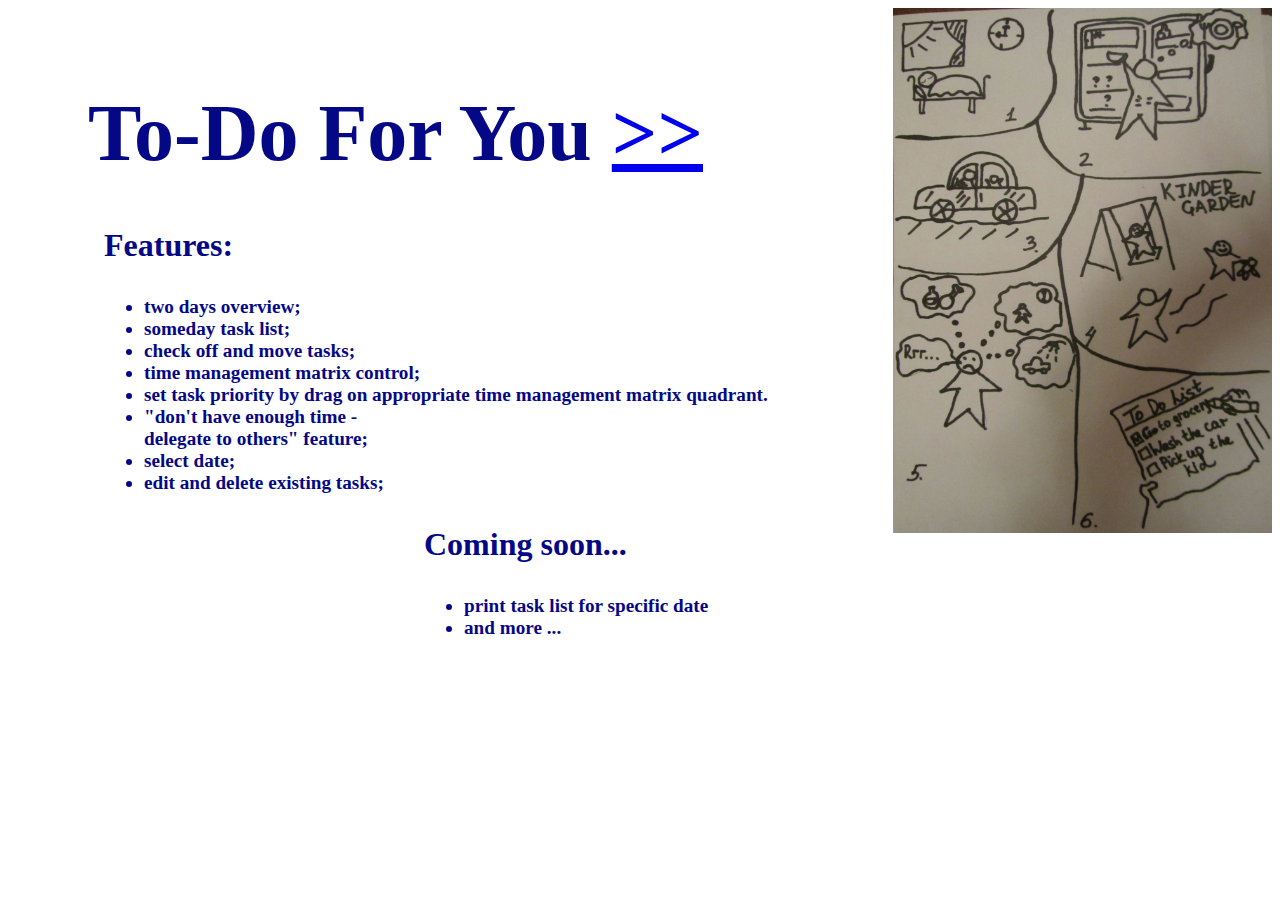
<file: web/index.html>
<!DOCTYPE HTML PUBLIC "-//W3C//DTD HTML 4.01 Transitional//EN"
        "http://www.w3.org/TR/html4/loose.dtd">
<html>
<head>
    <link href="css/index.css" rel="stylesheet" type="text/css"/>
</head>
<body>

<img id="stones" src='img/Storyboard1.jpg'/>

<div id="to-do-for-you-description" >
    <span>To-Do For You </span><a href="demo.html">&gt;&gt;</a>
</div>

<div id='features'>
    <p>Features:</p>
    <ul>
        <li>two days overview;</li>
        <li>someday task list;</li>
        <li>check off and move tasks;</li>
        <li>time management matrix control;</li>
        <li>set task priority by drag on appropriate time management matrix quadrant.</li>
        <li>"don't have enough time -<br>delegate to others" feature;</li>
        <li>select date;</li>
        <li>edit and delete existing tasks;</li>
    </ul>
</div>

<div id='coming-soon'>
    Coming soon...
    <ul>
        <li>print task list for specific date</li>
        <li>and more ...</li>
    </ul>
</div>

</body>
</html>
</file>
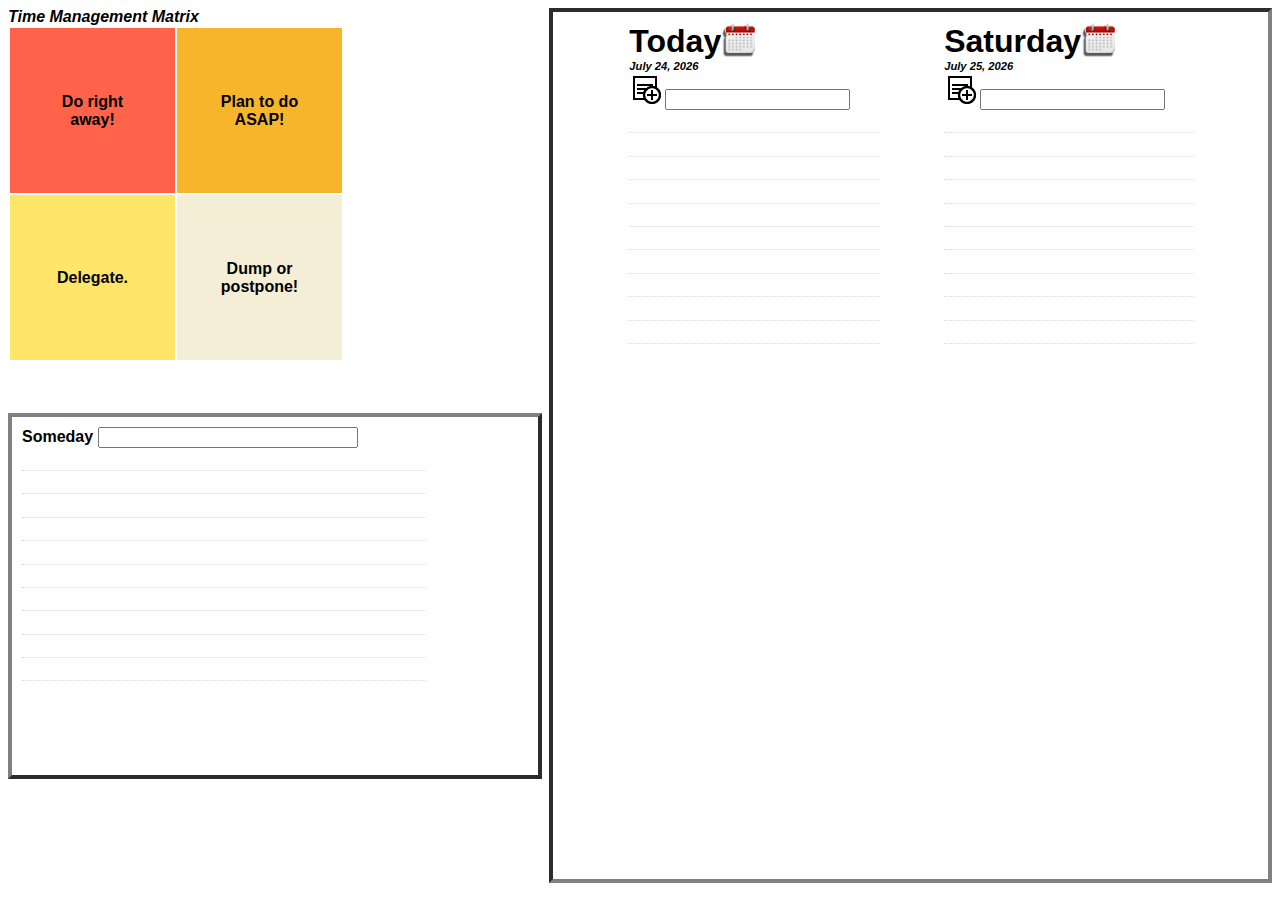
<file: web/demo.html>
<!DOCTYPE HTML PUBLIC "-//W3C//DTD HTML 4.01 Transitional//EN"
        "http://www.w3.org/TR/html4/loose.dtd">
<html>
<head>
    <title>To-Do List for You</title>

    <!--Libraries-->
    <script src="js/jquery-1.7.2.min.js" type="text/javascript"></script>
    <link rel="stylesheet" type="text/css" href="jquery-ui/css/ui-lightness/jquery-ui-1.8.21.custom.css" />
    <script type="text/javascript" src="jquery-ui/js/jquery-ui-1.8.21.custom.min.js"></script>
    <script type="text/javascript" src="js/date.js"></script>

    <!--Application-->
    <link href="css/demo.css" rel="stylesheet" type="text/css"/>
    <script src="js/actions.js" type="text/javascript"></script>

</head>

<body>

<div id="left">
    <!--<div id="matrix-arrow-left-right">
        <div id="arrow-left"></div>
        <div id="line-left-right"></div>
        <div id="arrow-right"></div>
        <div class="break-float"></div>
    </div>

    <div id="matrix-arrow-top-bottom">
        <div id="arrow-top"></div>
        <div id="line-top-bottom"></div>
        <div id="arrow-bottom"></div>
    </div>-->

    <div id="matrix">
        <div class="title">Time Management Matrix</div>
        <table title="Time Management Matrix">
            <tr>
                <td id="matrix-now"><div>Do right<br>away!</div></td>
                <td id="matrix-decide-later">Plan to do<br>ASAP!</td>
            </tr>
            <tr>
                <td id="matrix-delegate">Delegate.</td>
                <td id="matrix-dump">Dump or<br>postpone!</td>
            </tr>
        </table>
    </div>

    <div class="day" id="someday">
        Someday
        <input class="new-task-name" id="someday-todo-text" maxlength="140" type="text">
        <div class="list" id="someday-list"></div>
    </div>
</div>

<div id="days-container">
    <div class="day">
        <div class="day-header">
            <div class="day-header-text-container">
                <div class="week-day" id="tomorrow-week-date"></div>
                <div class="date" id="tomorrow-date"></div>
            </div>
            <input class="calendar" type="hidden"/>
            <div class="break-float"></div>
        </div>
        <img src="img/add.png" alt="Add task:">
        <input class="new-task-name" maxlength="140" type="text">
        <div class="list">

        </div>
    </div>
    <div class="day">
        <div class="day-header">
            <div class="day-header-text-container">
                <div class="week-day">Today</div>
                <div class="date" id="today-date"></div>
            </div>
            <input class="calendar" type="hidden"/>
            <div class="break-float"></div>
        </div>
        <img src="img/add.png" alt="Add task:">
        <input class="new-task-name" maxlength="140" type="text">
        <div class="list"></div>
    </div>
</div>

<div id="task-details">
    <div id="task-name-title">Task:</div>
    <input id="task-name" type="text"/>
    <div id="task-comment-title">Comments:</div>
    <div id="task-comment-wrapper">
        <textarea id="task-comment" rows="10" cols="2"></textarea>
    </div>
    <div id="task-details-actions">
        <img id="task-details-button-cancel" src="img/cancel.png" alt="Cancel"/>
        <img id="task-details-button-ok" src="img/ok.png" alt="Ok"/>
    </div>
</div>

<div id="task-delegate">
    <div>Task:</div>
    <div>
        <input id="task-delegate-name" type="text" readonly/>
    </div>
    <div>Assignee:</div>
    <div>
        <select id="task-delegate-target">
            <option>Friend</option>
            <option>Colleague</option>
            <option>Mom</option>
            <option>Dad</option>
            <option>Brother</option>
            <option>Sister</option>
        </select>
    </div>
    <div id="task-delegate-actions">
        <img id="task-delegate-button-cancel" src="img/cancel.png" alt="Cancel"/>
        <img id="task-delegate-button-ok" src="img/ok.png" alt="Ok"/>
    </div>
</div>

<div id='notification'></div>

</body>
</html>
</file>
<file: web/css/index.css>
#stones {
    float: right;
    width: 30%;
    min-height: 97%;
}

#features, #to-do-for-you-description, #coming-soon {
    font-family: cursive;
    font-weight: bold;
    color: #050886;
}

#to-do-for-you-description {
    font-size: 5em;
    position: relative;
    top: 1em;
    left: 1em;
}

#features, #coming-soon {
    font-size: 2em;
    position: relative;
}

li {
    font-size: 0.6em;
}

#features {
    top: 3em;
    left: 3em;
}

#coming-soon {
    top: 3em;
    left: 13em;
}
</file>
<file: web/css/demo.css>
html, body {
    height: 97%;
}

#matrix-arrow-left-right {
    width: 13em;
    margin: 1em 1em 0.5em 1em;
}

#matrix-arrow-top-bittom {
    height: 13em;
    margin: 1em 1em 0.5em 1em;
}

#arrow-left, #line-left-right, #arrow-right {
    float: left;
}

#arrow-top, #line-top-bottom, #arrow-bottom{
    float: left;
}

.break-float {
    clear: both;
}

#line-left-right {
    width: 90%;
    margin-top: 5px;
    height: 1px;
    background-color: black;
}

#line-top-bottom {
    width: 1px;
    background-color: black;
    height: 200px;
    float: left;
    margin-top:5px;
    margin-left: -5px;
}

#arrow-top {
    border-left:5px solid transparent;
    border-right:5px solid transparent;
    border-bottom:5px solid black;
    width:0;
    float: left;
}

#arrow-bottom {
    width: 0;
    height: 0;
    border-left: 5px solid transparent;
    border-top: 5px solid black;
    border-right: 5px solid transparent;
    margin-top: 205px;
    margin-left: -10px;
}

#matrix {
    clear: both;
}

#arrow-left {
    width: 0;
    height: 0;
    border-top: 6px solid transparent;
    border-bottom: 6px solid transparent;
    border-right: 6px solid black;
}

#arrow-right {
    width: 0;
    height: 0;
    border-top: 5px solid transparent;
    border-bottom: 5px solid transparent;
    border-left: 5px solid black;
    margin-top: 1px;
}

#matrix table {
    width: 21em;
    height: 21em;
}

#matrix td {
    width: 10em;
    height: 10em;
    font-family: sans-serif;
    font-weight: bold;
    text-align: center;
}

#left, #days-container {
    height: 100%;
    width: 40%;
    float: left
}

#days-container {
    border: 4px inset #808080;
    padding: 10px;
    width: 55%;
    height: 100%;
    float: right;
}

#someday {
    border: 4px outset #808080;
    padding: 10px;
    width: 100%;
    margin-top: 10%;
    min-height: 40%;
    float: left;
    clear: both;
    font-family: sans-serif;
    font-weight: bolder;
}

#someday-list{
    font-family: sans-serif;
    font-weight: normal;
}

.title{
    font-family: sans-serif;
    font-weight: bolder;
    font-style: italic;
}

.day {
    display: inline-block;
    width: 45%;
    min-height: 90%;
    padding: 1px;
    float: inherit; /*days are not moved*/
}

.task {
    font-family: serif;
    width: 80%;
    min-height: 1.4em;
    border-bottom:dotted #949494 thin;
    cursor: move;
}

.delegated {
    font-style: italic;
}

.task:hover span {
    font-weight: bold;
}

div.task img {
    min-height: 1em;
    max-height: 1em;
    cursor: pointer;
    float: right;
    display: block;
    margin-left: auto;
    margin-right: auto;
    padding-right: 3px;
    padding-top: 5px;
}

div.task img {
    margin-left: 0.5em;
}

#matrix-now {
    background-color: #ff644b;
}

#matrix-decide-later {
    background-color: #f7b52b;
}

#matrix-delegate {
    background-color: #ffe668;
}

#matrix-dump {
    background-color: #f4eed6;
}

#someday-todo-text{
    width: 50%
}

.input{
    width: 50%
}

.week-day, .date {
    font-family: sans-serif;
    font-weight: bold;
}

.week-day {
    font-size: 2em;
}

.date {
    font-size: 0.7em;
    font-style: italic;
}

.day-header img, .day-header-text-container {
    float: left;
}

.task-completed {
    text-decoration: line-through;
}

/* ----- Task details ------*/

#task-details, #task-delegate {
    display: none;
    border: 1px solid #ccc;
    border-right-color: #666;
    border-bottom-color: #666;
    background-color: white;
    z-index: 10;
    position: absolute;
    padding: 1%;
}

#task-details {
    min-height: 17em;
    max-height: 17em;
    min-width: 20em;
    max-width: 20em;
}

#task-delegate {
    min-height: 7em;
    max-height: 7em;
    min-width: 10em;
    max-width: 10em;
}

#task-name, #task-comment {
    width: 96%;
}

#task-name{
    font-weight: bolder;
}

#task-comment{
    background-color: #fffcaf;
}

#task-comment-title {
    margin-top: 0.5em;
    font-family: serif;
}

#task-name-title{
    font-family: serif;
}

#task-details-actions, #task-delegate-actions {
    padding-top:  0.5em;
    padding-right:  2px;
}

#task-details-actions img, #task-delegate img {
    float: right;
}

#task-details-actions img:hover, #task-delegate-actions img:hover {
    cursor: pointer;
}

textarea{resize: none}

#task-delegate {
    display: none;
}

#task-delegate-name {
    margin-bottom: 0.5em;
}

#task-delegate-target, #task-delegate input {
    width: 100%;
    font-family: serif;
}

#notification {
    position: absolute;
    top: 1em;
    right: 1em;
    border: 1px solid #ccc;
    border-right-color: #666;
    border-bottom-color: #666;

    min-width: 20em;
    max-width: 20em;
    min-height: 3em;
    max-height: 3em;
    display: none;
    padding: 5px;
}

.notification-queued {
    background-color: #fffcaf;
}

.notification-complete {
    background-color: #bbefbb;
}
</file>
